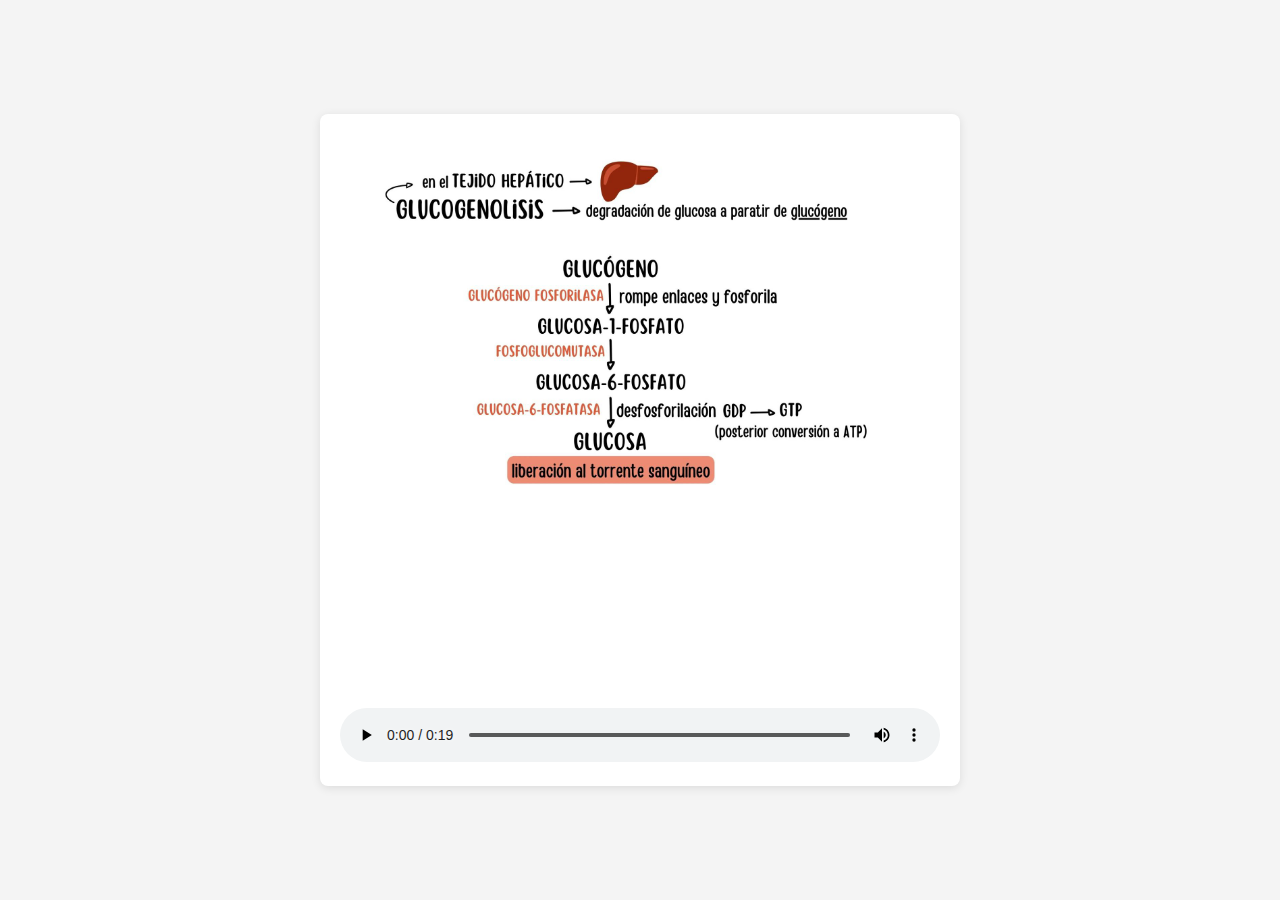
<file: rta.html>
<!DOCTYPE html>
<html lang="en">
<head>
    <meta charset="UTF-8">
    <meta name="viewport" content="width=device-width, initial-scale=1.0">
    <title>rta-correcta</title>
    <link rel="stylesheet" href="./css/style.css">
</head>
<body class="respuesta">
    <div class="contenido">
        <img class="img-1" src="./img/img2-tp2-negra.jpg" alt="Gluconeogénesis">
        <audio controls>
            <source src="./audio/20240828-2323-31.6203439.mp4" type="">
        </audio>
    </div>
</body>
</html>
</file>
<file: css/style.css>
body {
    font-family: Arial, sans-serif;
    background-color: #f4f4f4;
    display: flex;
    justify-content: center;
    align-items: center;
    height: 100vh;
    margin: 0;
}

.container {
    background-color: #fff;
    border-radius: 8px;
    box-shadow: 0 2px 10px rgba(0, 0, 0, 0.1);
    padding: 20px;
    text-align: center;
    width: 300px;
}

.pregunta {
    font-size: 1.5em;
    margin-bottom: 20px;
}

.opciones {
    margin: 20px 0;
}

.rta {
    font-size: 1.2em;
    margin: 10px 0;
    padding: 10px;
    border-radius: 5px;
    text-decoration: none; /* Quitar subrayado en el enlace */
    color: black; /* Color del texto por defecto */
}

.rta:hover {
    background-color: #007BFF; /* Color de fondo al pasar el cursor */
    color: white; /* Color del texto al pasar el cursor */
}

a {
    display: block;
    margin-top: 20px;
    padding: 10px;
    background-color: transparent; /* Fondo transparente por defecto */
    color: black; /* Color del texto por defecto para el enlace */
    text-decoration: none; /* Quitar subrayado en el enlace */
    border-radius: 5px;
}

a:hover {
    background-color: #007BFF; /* Color de fondo al pasar el cursor sobre el enlace */
    color: white; /* Color del texto al pasar el cursor sobre el enlace */
}
.respuesta {
    font-family: Arial, sans-serif;
    background-color: #f4f4f4; /* Fondo claro */
    display: flex;
    justify-content: center;
    align-items: center;
    height: 100vh; /* Altura completa de la ventana */
    margin: 0;
}

.contenido {
    text-align: center; /* Centrar el texto e imagen */
    background-color: #fff; /* Fondo blanco para el contenido */
    border-radius: 8px;
    box-shadow: 0 2px 10px rgba(0, 0, 0, 0.1); /* Sombra para dar profundidad */
    padding: 20px; /* Padding aumentado */
    width: 90%; /* Ancho del contenedor aumentado */
    max-width: 600px; /* Ancho máximo del contenedor aumentado */
}

.img-1 {
    max-width: 90%; /* Asegura que la imagen no sobrepase el contenedor */
    height: auto; /* Mantiene la proporción de la imagen */
    border-radius: 8px; /* Bordes redondeados para la imagen */
    margin-bottom: 20px; /* Espacio debajo de la imagen aumentado */
}

audio {
    margin-top: 10px; /* Espacio encima del audio */
    width: 100%; /* Ancho completo del contenedor */
    border-radius: 5px; /* Bordes redondeados para el audio */
}
</file>
